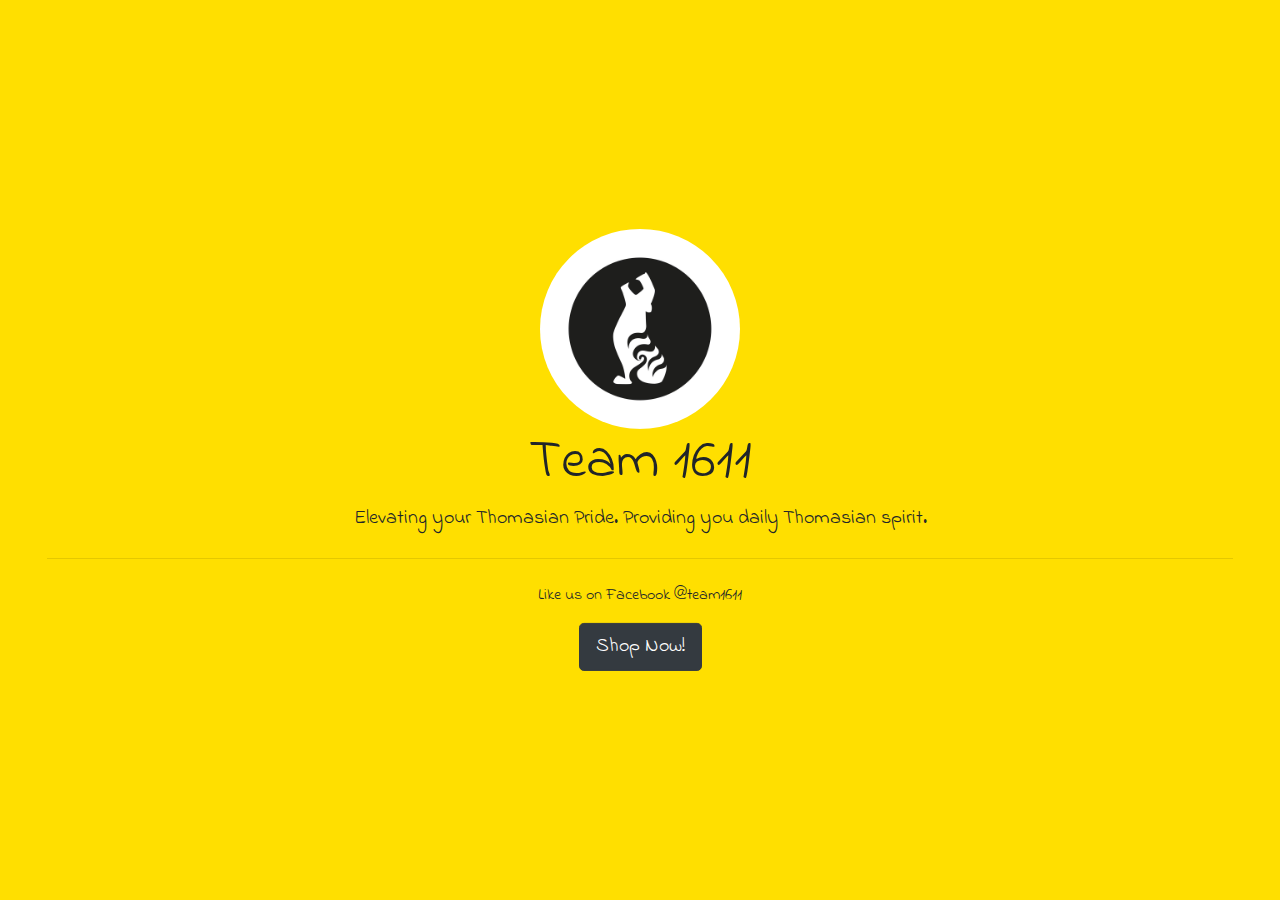
<file: index.html>
<!DOCTYPE html>
<html lang="en">
<head>
	<meta charset="utf-8">
	<meta name="viewport" content="width=device-width, initial-scale=1, shrink-to-fit=no, maximum-scale=1.0">
	<meta http-equiv="X-UA-Compatible" content="IE=Edge">

	<title>Team 1611</title>

	<link rel="icon" href="assets/images/logo.png" type="image/gif">


	<!-- google fonts -->
	<link href="https://fonts.googleapis.com/css?family=Indie+Flower|Permanent+Marker" rel="stylesheet"> 


	<!-- styles -->
	<link rel="stylesheet" type="text/css" href="assets/css/bootstrap.min.css">
	<link rel="stylesheet" type="text/css" href="assets/css/animate.css">
	<link rel="stylesheet" type="text/css" href="assets/css/style.css">

	<!-- Scripts -->
	<script type="text/javascript" src="assets/js/jquery-3.3.1.min.js"></script>
	<script src="https://cdnjs.cloudflare.com/ajax/libs/popper.js/1.14.3/umd/popper.min.js" integrity="sha384-ZMP7rVo3mIykV+2+9J3UJ46jBk0WLaUAdn689aCwoqbBJiSnjAK/l8WvCWPIPm49" crossorigin="anonymous"></script>
	<script type="text/javascript" src="assets/js/bootstrap.min.js"></script>
</head>
<body>
	
	 <div class="container-fluid">
	 	<div class="row rowlanding">	
	 		<div class="col-lg-12 col-md-12 col-sm-12">
	 		
		 		<div class="jumbotron landingpage animated fadeIn">
		 		  
		 		  <img class="landinglogo" src="assets/images/logo.png">
				  
				  <h1 class="display-4">Team 1611</h1>
				  <p class="lead">Elevating your Thomasian Pride. Providing you daily Thomasian spirit.</p>
				  <hr class="my-4">
				  <p>Like us on Facebook @team1611</p>
				  <a class="btn btn-dark btn-lg" href="homepage.html" role="button">Shop Now!</a>
				</div> <!-- end of jumbotron -->
	 
	 		</div>

	 	</div> <!-- end of row -->

	 	

	 </div>
			      

</body>
</html>
</file>
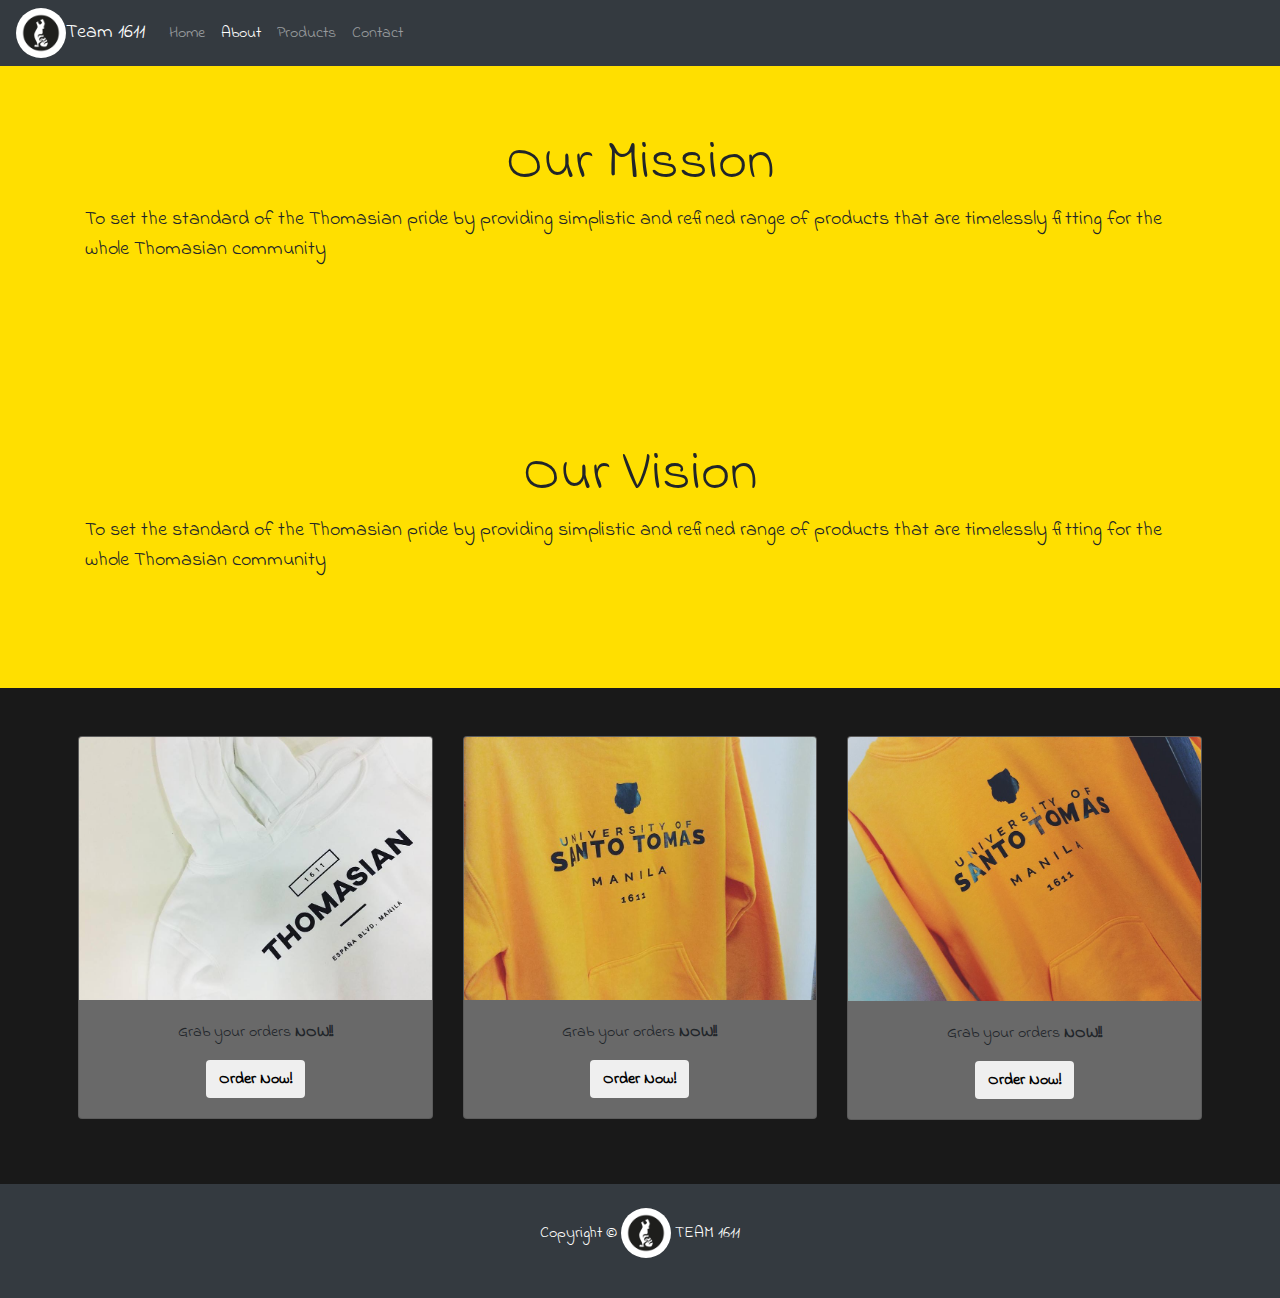
<file: aboutpage.html>
<!DOCTYPE html>
<html lang="en">
<head>
	<meta charset="utf-8">
	<meta name="viewport" content="width=device-width, initial-scale=1, shrink-to-fit=no, maximum-scale=1.0">
	<meta http-equiv="X-UA-Compatible" content="IE=Edge">
	
	<title>About Us</title>

	<link rel="icon" href="assets/images/logo.png" type="image/gif">

	<!-- google fonts -->
	<link href="https://fonts.googleapis.com/css?family=Indie+Flower|Permanent+Marker" rel="stylesheet">

	<!-- fontawesome -->
	<link rel="stylesheet" href="https://use.fontawesome.com/releases/v5.3.1/css/all.css" integrity="sha384-mzrmE5qonljUremFsqc01SB46JvROS7bZs3IO2EmfFsd15uHvIt+Y8vEf7N7fWAU" crossorigin="anonymous">

	<!-- styles -->
	<link rel="stylesheet" type="text/css" href="assets/css/bootstrap.min.css">
	<link rel="stylesheet" type="text/css" href="assets/css/animate.css">
	<link rel="stylesheet" type="text/css" href="assets/css/styleabout.css">

	<!-- Scripts -->
	<script type="text/javascript" src="assets/js/jquery-3.3.1.min.js"></script>
	<script src="https://cdnjs.cloudflare.com/ajax/libs/popper.js/1.14.3/umd/popper.min.js" integrity="sha384-ZMP7rVo3mIykV+2+9J3UJ46jBk0WLaUAdn689aCwoqbBJiSnjAK/l8WvCWPIPm49" crossorigin="anonymous"></script>
	<script type="text/javascript" src="assets/js/bootstrap.min.js"></script>
</head>

<body>

	<nav class="navbar navbar-expand-lg navbar-dark bg-dark">

  		<img class="aboutlogo" src="assets/images/logo.png">

  		<a class="navbar-brand" href="index.html">Team 1611</a>

		<button class="navbar-toggler" type="button" data-toggle="collapse" data-target="#navbarSupportedContent" aria-controls="navbarSupportedContent" aria-expanded="false" aria-label="Toggle navigation">
		<span class="navbar-toggler-icon"></span>
		</button>
		

  		<div class="collapse navbar-collapse" id="navbarSupportedContent">
   
   			 <ul class="navbar-nav mr-auto">
      
			      <li class="nav-item">
			        <a class="nav-link" href="homepage.html">Home <span class="sr-only">(current)</span></a>
			      </li>
			      
			      <li class="nav-item active">
			        <a class="nav-link" href="aboutpage.html">About</a>
			      </li>

			      <li class="nav-item">
			        <a class="nav-link" href="gallerypage.html">Products</a>
			      </li>
			      
			      <li class="nav-item">
			        <a class="nav-link" href="contactpage.html">Contact</a>
			      
			      </li>
			   
			   </ul>

			   <ul class="navbar-nav ml-auto">

			   		<li class="nav-item">
			   		 	<a class="nav-link" href="https://www.facebook.com/team1611"><i class="fab fa-facebook"></i>
			   		 	</a>	 
			   		</li>	

			   		<li class="nav-item">
			   		 	<a class="nav-link" href="https://www.instagram.com/louieclaravall"><i class="fab fa-instagram"></i>
			   		 	</a>	 
			   		</li>	



			   </ul>
  		</div>
			     
	 </nav>

	 <div class="container-fluid">
	 	
	 	<div class="row rowabout">
	 		<div class="col-lg-12 col-md-12 col-sm-12">
	 			
	 		<div class="jumbotron missionpage animated fadeInLeft jumbotron-fluid">
				  <div class="container">
				    <h1 class="display-4 text-center">Our Mission</h1>
				    <p class="lead">To set the standard of the Thomasian pride by providing simplistic and refined range of products that are timelessly fitting for the whole Thomasian community</p>
				  </div>
			</div> <!-- end of jumbotron -->

	 		</div>	<!-- end of column -->

	 	</div> <!-- end of rowabout -->
		 

	 	<div class="row rowabout">
	 		<div class="col-lg-12 col-md-12 col-sm-12">
	 			
	 		<div class="jumbotron missionpage animated fadeInRight jumbotron-fluid">
				  <div class="container">
				    <h1 class="display-4 text-center">Our Vision</h1>
				    <p class="lead">To set the standard of the Thomasian pride by providing simplistic and refined range of products that are timelessly fitting for the whole Thomasian community</p>
				  </div>
			</div> <!-- end of jumbotron -->

	 		</div>	<!-- end of column -->

	 	</div> <!-- end of rowabout -->
	 	
	
	 	<div class="row m-5 rowgallery">

	 		<div class="col-lg-4 col-md-12 col-sm-12 pb-3">
 			
	 			<div class="card animated fadeInLeft">
				  <img class="card-img-top" src="assets/images/gallery1.jpg" alt="Card image cap">
				  <div class="card-body text-center mx-auto">
				    <p class="card-text text-center">Grab your orders <strong>NOW!!</strong></p>
				    <button class="btn"><strong>Order Now!</strong></button>
				  </div>
				</div>
	 		</div> <!-- end of column -->	

	 		<div class="col-lg-4 col-md-12 col-sm-12 pb-3">
	 			<div class="card animated fadeInUp">
				  <img class="card-img-top" src="assets/images/gallery2.jpg" alt="Card image cap">
				  <div class="card-body text-center mx-auto">
				    <p class="card-text text-center">Grab your orders <strong>NOW!!</strong></p>
				    <button class="btn"><strong>Order Now!</strong></button>
				  </div>
				</div>
	 		</div> <!-- end of column -->	

	 		<div class="col-lg-4 col-md-12 col-sm-12 pb-3">
	 			<div class="card animated fadeInRight">
				  <img class="card-img-top img-fluid" src="assets/images/gallery3.jpg" alt="Card image cap">
				  <div class="card-body text-center mx-auto">
				    <p class="card-text text-center">Grab your orders <strong>NOW!!</strong></p>
				    <button class="btn"><strong>Order Now!</strong></button>
				  </div>
				</div>
	 		</div> <!-- end of column -->	
	 	</div> <!-- end of row -->
	 </div> <!-- end of container-fluid -->	


	<footer class="page-footer bg-dark text-center text-white  py-4">
		<p>Copyright &copy; <img class="aboutlogo" src="assets/images/logo.png"> TEAM 1611 </p>
	</footer>



	 			













</body>
</html>
</file>
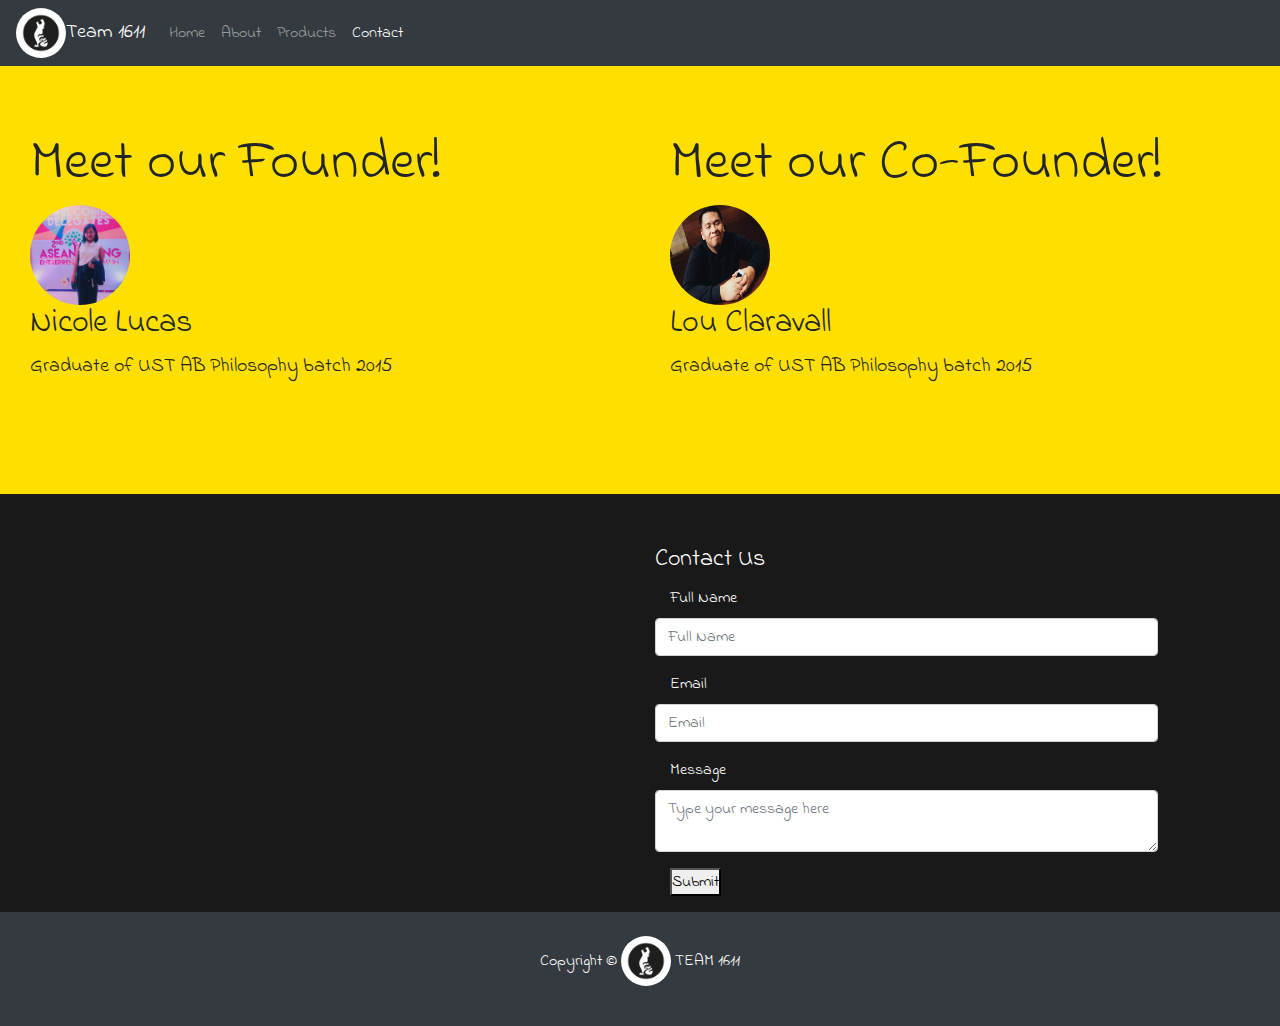
<file: contactpage.html>
<!DOCTYPE html>
<html lang="en">
<head>
	<meta charset="utf-8">
	<meta name="viewport" content="width=device-width, initial-scale=1, shrink-to-fit=no, maximum-scale=1.0">
	<meta http-equiv="X-UA-Compatible" content="IE=Edge">
	
	<title>Contact Us</title>

	<link rel="icon" href="assets/images/logo.png" type="image/gif">

	<!-- google fonts -->
	<link href="https://fonts.googleapis.com/css?family=Indie+Flower|Permanent+Marker" rel="stylesheet">

	<!-- fontawesome -->
	<link rel="stylesheet" href="https://use.fontawesome.com/releases/v5.3.1/css/all.css" integrity="sha384-mzrmE5qonljUremFsqc01SB46JvROS7bZs3IO2EmfFsd15uHvIt+Y8vEf7N7fWAU" crossorigin="anonymous">

	<!-- styles -->
	<link rel="stylesheet" type="text/css" href="assets/css/bootstrap.min.css">
	<link rel="stylesheet" type="text/css" href="assets/css/animate.css">
	<link rel="stylesheet" type="text/css" href="assets/css/stylecontact.css">

	<!-- Scripts -->
	<script type="text/javascript" src="assets/js/jquery-3.3.1.min.js"></script>
	<script src="https://cdnjs.cloudflare.com/ajax/libs/popper.js/1.14.3/umd/popper.min.js" integrity="sha384-ZMP7rVo3mIykV+2+9J3UJ46jBk0WLaUAdn689aCwoqbBJiSnjAK/l8WvCWPIPm49" crossorigin="anonymous"></script>
	<script type="text/javascript" src="assets/js/bootstrap.min.js"></script>

</head>

<body>
	<nav class="navbar navbar-expand-lg navbar-dark bg-dark">

  		<img class="contactlogo" src="assets/images/logo.png">

  		<a class="navbar-brand" href="index.html">Team 1611</a>

		<button class="navbar-toggler" type="button" data-toggle="collapse" data-target="#navbarSupportedContent" aria-controls="navbarSupportedContent" aria-expanded="false" aria-label="Toggle navigation">
		<span class="navbar-toggler-icon"></span>
		</button>
		

  		<div class="collapse navbar-collapse" id="navbarSupportedContent">
   
   			 <ul class="navbar-nav mr-auto">
      
			      <li class="nav-item">
			        <a class="nav-link" href="homepage.html">Home <span class="sr-only">(current)</span></a>
			      </li>
			      
			      <li class="nav-item">
			        <a class="nav-link" href="aboutpage.html">About</a>
			      </li>

			      <li class="nav-item">
			        <a class="nav-link" href="gallerypage.html">Products</a>
			      </li>
			      
			      <li class="nav-item active">
			        <a class="nav-link" href="contactpage.html">Contact</a>
			      
			      </li>
			   
			   </ul>

			   <ul class="navbar-nav ml-auto">

			   		<li class="nav-item">
			   		 	<a class="nav-link" href="https://www.facebook.com/team1611"><i class="fab fa-facebook"></i>
			   		 	</a>	 
			   		</li>	

			   		<li class="nav-item">
			   		 	<a class="nav-link" href="https://www.instagram.com/louieclaravall"><i class="fab fa-instagram"></i>
			   		 	</a>	 
			   		</li>	



			   </ul>
  		</div>
			     
	 </nav>

	 <div class="container-fluid">
	 	
	 	<div class="row rowcontact">
	 		<div class="col-lg-6 col-md-12 col-sm-12">
	 			
		 		<div class="jumbotron contactpage animated fadeInDown jumbotron-fluid">
					  <div class="container">
					    <h1 class="display-4">Meet our Founder!</h1>
					    	<img class="img-founder" src="assets/images/founder.jpg">
					    	<h2>Nicole Lucas</h2>
					    	
					    	<p class="lead">Graduate of UST AB Philosophy batch 2015</p>
					  </div>
					    	
					    
				</div> <!-- end of jumbotron -->

	 		</div>	<!-- end of column -->
				    
			<div class="col-lg-6 col-md-12 col-sm-12">
	 			
		 		<div class="jumbotron contactpage animated fadeInDown jumbotron-fluid">
					  <div class="container">
					    <h1 class="display-4">Meet our Co-Founder!</h1>
					    	<img class="img-cofounder" src="assets/images/cofounder.jpg">
					    	<h2>Lou Claravall</h2>
					    	
					    	<p class="lead">Graduate of UST AB Philosophy batch 2015</p>
					  </div>
					    	
					    
				</div> <!-- end of jumbotron -->

	 		</div>	<!-- end of column -->	    	
				    
	 	</div> <!-- end of rowabout -->


      <div class="row contact-row">
        <div class="col-lg-1"></div>

        <div class="col-lg-5 col-md-12 col-sm-12 mt-5">
        	<iframe class="map" src="https://www.google.com/maps/embed?pb=!1m14!1m8!1m3!1d482.55142351663767!2d121.043183!3d14.6325737!3m2!1i1024!2i768!4f13.1!3m3!1m2!1s0x3397b7afe6a39331%3A0xd367e6dc5e274032!2sCaswynn+Building%2C+134+Timog+Ave%2C+Diliman%2C+Quezon+City%2C+Metro+Manila!5e0!3m2!1sen!2sph!4v1537354084267" height="300" frameborder="0" style="border:0" allowfullscreen></iframe>


        </div> <!-- for the google map -->

        
        <div class="col-lg-5 col-md-12 col-sm-12 mt-5">
          <form class="form-horizontal">
            <legend>Contact Us </legend>
            <div class="form-group">
              <label class="col-lg-4" for="fullname">Full Name </label>
              <input id="fullname" name="fullname" placeholder="Full Name" class="form-control" type="text">
            </div>

            <div class="form-group">
            	<label class="col-lg-4" for="email">Email</label>
            	<input id="email" name="email" placeholder="Email" class="form-control" type="email">
            </div>

            <div class="form-group">
            	<label class="col-lg-4" for="message">Message</label>
            	<textarea class="form-control" id="message" name="message" placeholder="Type your message here"></textarea>
            </div>

            <div class="form-group">
            	<div class="col-lg-4">
            		<button class="submit" name="submit" class="btn btn-outline-primary">Submit</button>
            	</div>
            </div>

          </form>
        </div><!-- for the contact form -->
        
        <div class="col-lg-1"></div>  

      </div> <!-- end of row -->  
 	
	 </div> <!-- end of container -->



	 <footer class="page-footer bg-dark text-center text-white  py-4">
		<p>Copyright &copy; <img class="contactlogo" src="assets/images/logo.png"> TEAM 1611 </p>
	</footer>




















</body>
</html>
</file>
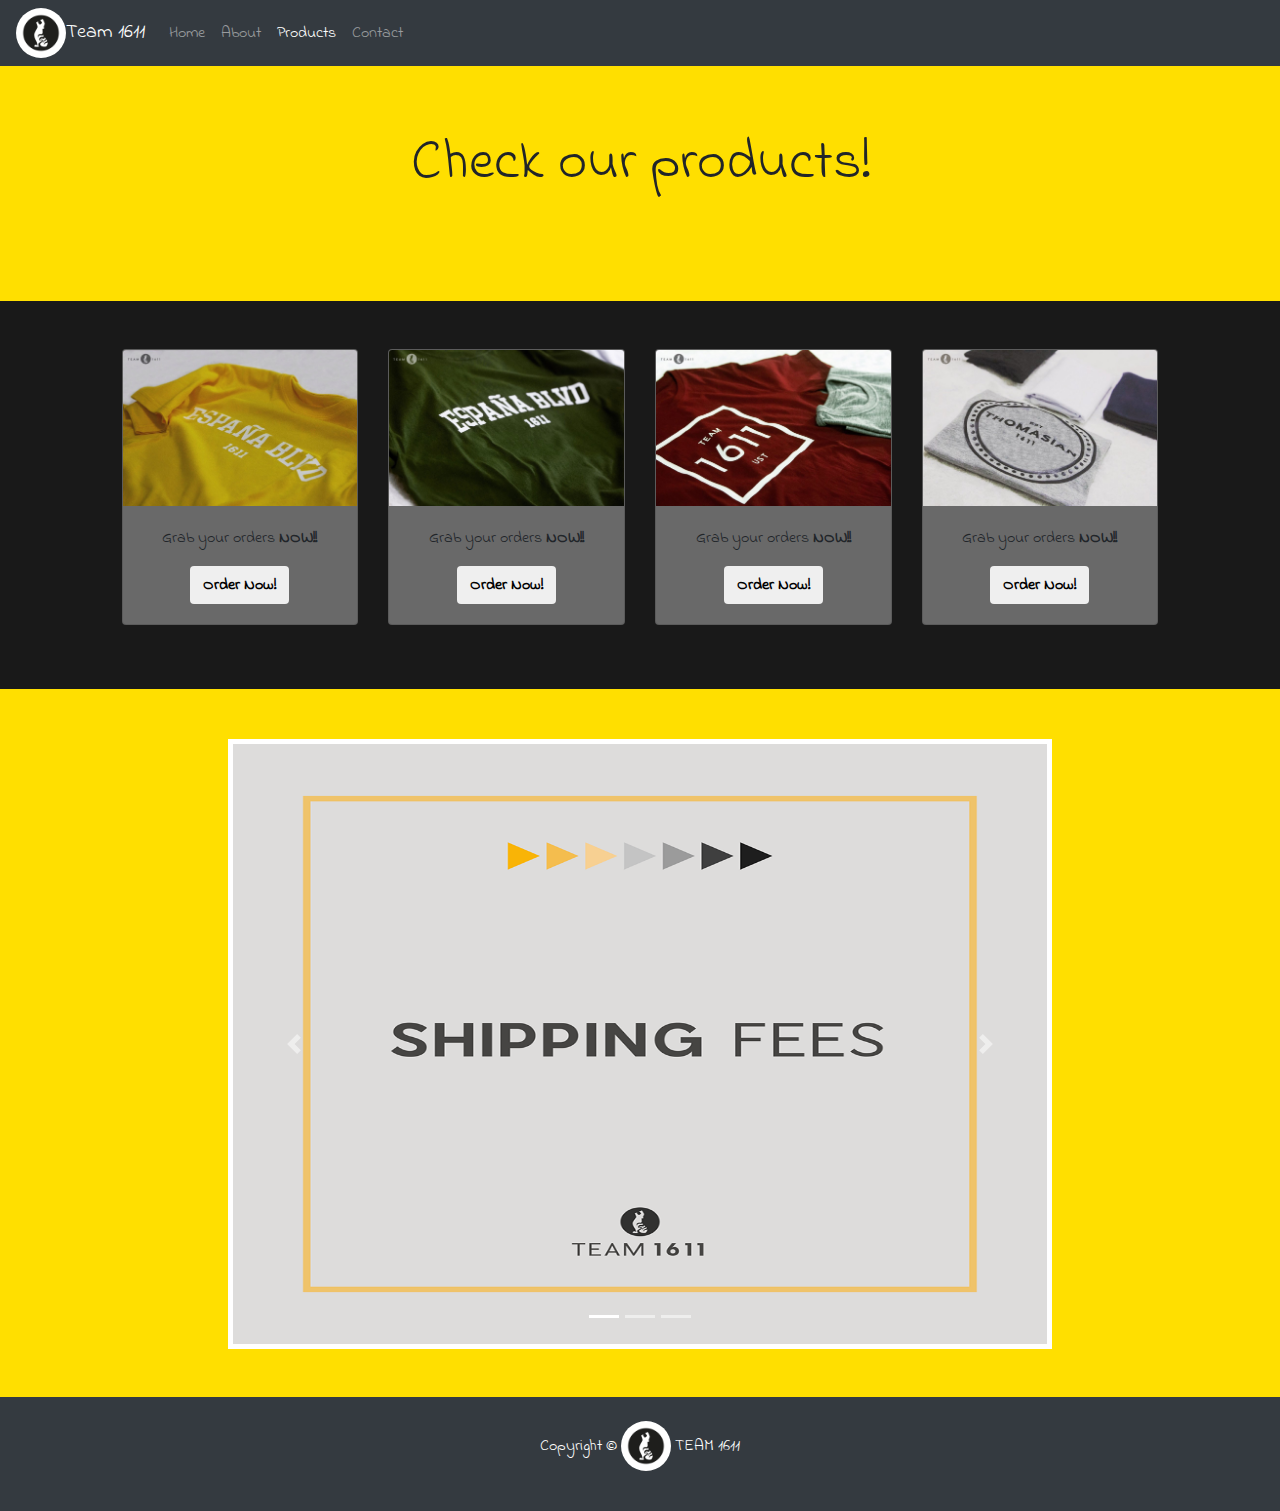
<file: gallerypage.html>
<!DOCTYPE html>
<html lang="en">
<head>
	<meta charset="utf-8">
	<meta name="viewport" content="width=device-width, initial-scale=1, shrink-to-fit=no, maximum-scale=1.0">
	<meta http-equiv="X-UA-Compatible" content="IE=Edge">
	
	<title>Products</title>

	<link rel="icon" href="assets/images/logo.png" type="image/gif">

	<!-- google fonts -->
	<link href="https://fonts.googleapis.com/css?family=Indie+Flower|Permanent+Marker" rel="stylesheet">

	<!-- fontawesome -->
	<link rel="stylesheet" href="https://use.fontawesome.com/releases/v5.3.1/css/all.css" integrity="sha384-mzrmE5qonljUremFsqc01SB46JvROS7bZs3IO2EmfFsd15uHvIt+Y8vEf7N7fWAU" crossorigin="anonymous">

	<!-- styles -->
	<link rel="stylesheet" type="text/css" href="assets/css/bootstrap.min.css">
	<link rel="stylesheet" type="text/css" href="assets/css/animate.css">
	<link rel="stylesheet" type="text/css" href="assets/css/lightbox.css">
	<link rel="stylesheet" type="text/css" href="assets/css/stylegallery.css">

	<!-- Scripts -->
	<script type="text/javascript" src="assets/js/jquery-3.3.1.min.js"></script>
	<script src="https://cdnjs.cloudflare.com/ajax/libs/popper.js/1.14.3/umd/popper.min.js" integrity="sha384-ZMP7rVo3mIykV+2+9J3UJ46jBk0WLaUAdn689aCwoqbBJiSnjAK/l8WvCWPIPm49" crossorigin="anonymous"></script>
	<script type="text/javascript" src="assets/js/bootstrap.min.js"></script>
</head>

<body>

	<nav class="navbar navbar-expand-lg navbar-dark bg-dark">

  		<img class="gallerylogo" src="assets/images/logo.png">

  		<a class="navbar-brand" href="index.html"> Team 1611</a>

		<button class="navbar-toggler" type="button" data-toggle="collapse" data-target="#navbarSupportedContent" aria-controls="navbarSupportedContent" aria-expanded="false" aria-label="Toggle navigation">
		<span class="navbar-toggler-icon"></span>
		</button>
		

  		<div class="collapse navbar-collapse" id="navbarSupportedContent">
   
   			 <ul class="navbar-nav mr-auto">
      
			      <li class="nav-item">
			        <a class="nav-link" href="homepage.html">Home <span class="sr-only">(current)</span></a>
			      </li>
			      
			      <li class="nav-item">
			        <a class="nav-link" href="aboutpage.html">About</a>
			      </li>

			      <li class="nav-item active">
			        <a class="nav-link" href="gallerypage.html">Products</a>
			      </li>
			      
			      <li class="nav-item">
			        <a class="nav-link" href="contactpage.html">Contact</a>
			      
			      </li>
			   
			   </ul>

			   <ul class="navbar-nav ml-auto">

			   		<li class="nav-item">
			   		 	<a class="nav-link" href="https://www.facebook.com/team1611"><i class="fab fa-facebook"></i>
			   		 	</a>	 
			   		</li>	

			   		<li class="nav-item">
			   		 	<a class="nav-link" href="https://www.instagram.com/louieclaravall"><i class="fab fa-instagram"></i>
			   		 	</a>	 
			   		</li>	
			   </ul>
  		</div>
			     
	 </nav>

	 <div class="container-fluid">

	 	<div class="row rowgallery">
	 		<div class="col-lg-12 col-md-12 col-sm-12">
	 			
	 			<div class="jumbotron jumbotron-1 jumbotron-fluid">
				  <div class="container">
				    <h1 class="display-4 text-center animated tada infinite">Check our products!</h1>
				    <!-- <p class="lead text-center">This is a modified jumbotron that occupies the entire horizontal space of its parent.</p> -->
				  </div>
				</div>	

	 		</div>	

	 	</div> <!-- end of row -->

	 	<div class="row row-product">
	 		<div class="col-lg-1"></div>
	 		<div class="col-lg-10">
	 			
	 			<div class="row mt-5 mb-5">
	 				
	 				<div class="col-lg-3 pb-3">
	 					<div class="card card-bg animated fadeInLeft">
						  <img class="card-img-top img-fluid" src="assets/images/product1.jpg" alt="Card image cap">
						  <div class="card-body text-center mx-auto">
						    <p class="card-text text-center">Grab your orders <strong>NOW!!</strong></p>
						    <button class="btn"><strong>Order Now!</strong></button>
						  </div>
						</div>
	 				</div>

	 				<div class="col-lg-3 pb-3">
	 					<div class="card card-bg animated fadeInUp">
						  <img class="card-img-top img-fluid" src="assets/images/product2.jpg" alt="Card image cap">
						  <div class="card-body text-center mx-auto">
						    <p class="card-text text-center">Grab your orders <strong>NOW!!</strong></p>
						    <button class="btn"><strong>Order Now!</strong></button>
						  </div>
						</div>
	 				</div>

	 				<div class="col-lg-3 pb-3">
	 					<div class="card card-bg animated fadeInDown">
						  <img class="card-img-top img-fluid" src="assets/images/product3.jpg" alt="Card image cap">
						  <div class="card-body text-center mx-auto">
						    <p class="card-text text-center">Grab your orders <strong>NOW!!</strong></p>
						    <button class="btn"><strong>Order Now!</strong></button>
						  </div>
						</div>
	 				</div>

	 				<div class="col-lg-3">
	 					<div class="card card-bg animated fadeInRight">
						  <img class="card-img-top img-fluid" src="assets/images/product4.jpg" alt="Card image cap">
						
						  <div class="card-body text-center mx-auto">
						    <p class="card-text text-center">Grab your orders <strong>NOW!!</strong></p>
						    <button class="btn"><strong>Order Now!</strong></button>
						  </div>
						</div>
	 				</div>
	 				
	 			</div>

	 			
	 		</div>	<!-- end of col-lg-10 -->
	 			
	 		
	 		<div class="col-lg-1"></div>
	 	</div> <!-- end of row -->

	 	<div class="row anouncment">
	 		<div class="col-lg-2"></div>
	 		<div class="col-lg-8">
	 			
	 			<div id="carouselExampleIndicators" class="carousel slide mx-auto mb-5 animated fadeInUp" data-ride="carousel">
					  <ol class="carousel-indicators">
					    <li data-target="#carouselExampleIndicators" data-slide-to="0" class="active"></li>
					    <li data-target="#carouselExampleIndicators" data-slide-to="1"></li>
					    <li data-target="#carouselExampleIndicators" data-slide-to="2"></li>
					  </ol>
  				
  				<div class="carousel-inner carouselhome">
    				
    				<div class="carousel-item slider active">
      					<img class="d-block w-100" src="assets/images/detail1.png" alt="First slide">
    				</div>
    
    				<div class="carousel-item slider">
      					<img class="d-block w-100" src="assets/images/detail2.png" alt="Second slide">
    				</div>
    
    				<div class="carousel-item slider">
      					<img class="d-block w-100" src="assets/images/detail3.png" alt="Third slide">
    				</div>

    				<div class="carousel-item slider">
      					<img class="d-block w-100" src="assets/images/detail3.png" alt="Third slide">
    				</div>

  				</div>

					<a class="carousel-control-prev" href="#carouselExampleIndicators" role="button" data-slide="prev">
					    <span class="carousel-control-prev-icon" aria-hidden="true"></span>
					    <span class="sr-only">Previous</span>
					</a>
  					<a class="carousel-control-next" href="#carouselExampleIndicators" role="button" data-slide="next">
					    <span class="carousel-control-next-icon" aria-hidden="true"></span>
					    <span class="sr-only">Next</span>
  					</a>
				</div> <!-- end of carousel -->


		            
	 	
	 		</div>
	 		<div class="col-lg-2"></div>


	 	</div>
	  </div> <!-- end of container-fluid -->
	 			


	 <footer class="page-footer bg-dark text-center text-white  py-4">
		<p>Copyright &copy; <img class="gallerylogo" src="assets/images/logo.png"> TEAM 1611 </p>
	</footer>

	 	


</body>
</html>
</file>
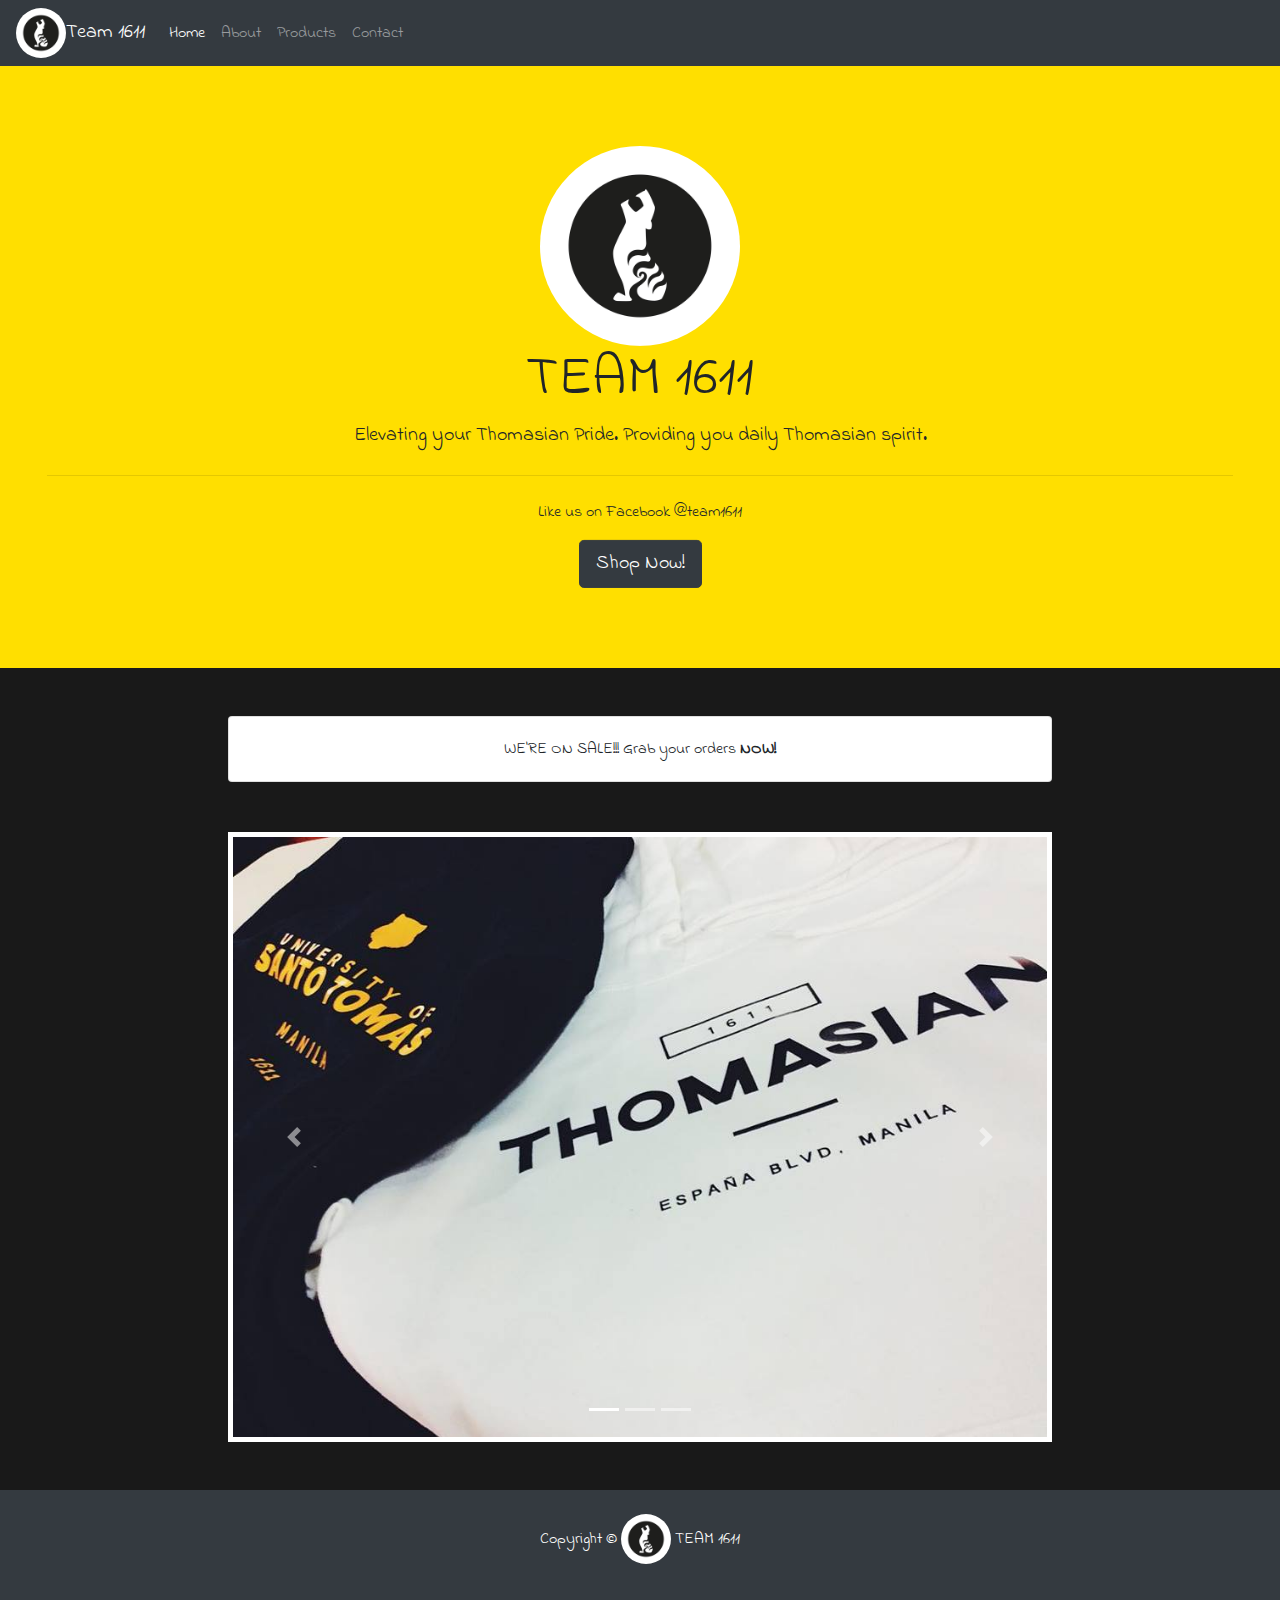
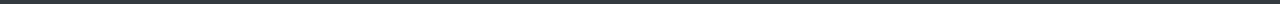
<file: homepage.html>
<!DOCTYPE html>
<html lang="en">
<head>
	<meta charset="utf-8">
	<meta name="viewport" content="width=device-width, initial-scale=1, shrink-to-fit=no, maximum-scale=1.0">
	<meta http-equiv="X-UA-Compatible" content="IE=Edge">

	<title>Team 1611</title>

	<link rel="icon" href="assets/images/logo.png" type="image/gif">

	<!-- google fonts -->
	<link href="https://fonts.googleapis.com/css?family=Indie+Flower|Permanent+Marker" rel="stylesheet">


	<!-- fontawesome -->
	<link rel="stylesheet" href="https://use.fontawesome.com/releases/v5.3.1/css/all.css" integrity="sha384-mzrmE5qonljUremFsqc01SB46JvROS7bZs3IO2EmfFsd15uHvIt+Y8vEf7N7fWAU" crossorigin="anonymous">

	<!-- styles -->
	<link rel="stylesheet" type="text/css" href="assets/css/bootstrap.min.css">
	<link rel="stylesheet" type="text/css" href="assets/css/animate.css">
	<link rel="stylesheet" type="text/css" href="assets/css/stylehomepage.css">

	<!-- Scripts -->
	<script type="text/javascript" src="assets/js/jquery-3.3.1.min.js"></script>
	<script src="https://cdnjs.cloudflare.com/ajax/libs/popper.js/1.14.3/umd/popper.min.js" integrity="sha384-ZMP7rVo3mIykV+2+9J3UJ46jBk0WLaUAdn689aCwoqbBJiSnjAK/l8WvCWPIPm49" crossorigin="anonymous"></script>
	<script type="text/javascript" src="assets/js/bootstrap.min.js"></script>
</head>
<body>
	<nav class="navbar navbar-expand-lg navbar-dark bg-dark">

  		<img class="homelogo" src="assets/images/logo.png">

  		<a class="navbar-brand" href="index.html"> Team 1611</a>

		<button class="navbar-toggler" type="button" data-toggle="collapse" data-target="#navbarSupportedContent" aria-controls="navbarSupportedContent" aria-expanded="false" aria-label="Toggle navigation">
		<span class="navbar-toggler-icon"></span>
		</button>
		

  		<div class="collapse navbar-collapse" id="navbarSupportedContent">
   
   			 <ul class="navbar-nav mr-auto">
      
			      <li class="nav-item active">
			        <a class="nav-link" href="homepage.html">Home <span class="sr-only">(current)</span></a>
			      </li>
			      
			      <li class="nav-item">
			        <a class="nav-link" href="aboutpage.html">About</a>
			      </li>

			      <li class="nav-item">
			        <a class="nav-link" href="gallerypage.html">Products</a>
			      </li>
			      
			      <li class="nav-item">
			        <a class="nav-link" href="contactpage.html">Contact</a>
			      
			      </li>
			   
			   </ul>

			   <ul class="navbar-nav ml-auto">

			   		<li class="nav-item">
			   		 	<a class="nav-link" href="https://www.facebook.com/team1611"><i class="fab fa-facebook"></i>
			   		 	</a>	 
			   		</li>	

			   		<li class="nav-item">
			   		 	<a class="nav-link" href="https://www.instagram.com/louieclaravall"><i class="fab fa-instagram"></i>
			   		 	</a>	 
			   		</li>	



			   </ul>
  		</div>
			     
	 </nav>


	 <div class="container-fluid">
	 	<div class="row rowhome">	
	 		<div class="col-lg-12 col-md-12 col-sm-12">
	 		
	 		<div class="jumbotron homepage animated fadeIn">
	 		  
	 		  <img class="homepagelogo" src="assets/images/logo.png">

			  <h1 class="display-4">TEAM 1611</h1>
			  <p class="lead">Elevating your Thomasian Pride. Providing you daily Thomasian spirit.</p>
			  <hr class="my-4">
			  <p>Like us on Facebook @team1611</p>
			  <a class="btn btn-dark btn-lg" href="gallerypage.html" role="button">Shop Now!</a>
			</div>
	 
	 		</div>
	 	</div> <!-- end of row -->	

	 	<div class="row rowcarousel">
			<div class="col-lg-2"></div>	 	
	 		<div class="col-lg-8 col-md-12 col-sm-12">

	 			<div class="card animated zoomIn mt-5">
				  <div class="card-body text-center animated flash infinite">
				    WE'RE ON SALE!!! Grab your orders <strong>NOW!</strong>
				  </div>
				</div>
	 			
	 			<div id="carouselExampleIndicators" class="carousel slide mx-auto mb-5 animated fadeInUp" data-ride="carousel">
					  <ol class="carousel-indicators">
					    <li data-target="#carouselExampleIndicators" data-slide-to="0" class="active"></li>
					    <li data-target="#carouselExampleIndicators" data-slide-to="1"></li>
					    <li data-target="#carouselExampleIndicators" data-slide-to="2"></li>
					  </ol>
  				
  				<div class="carousel-inner carouselhome">
    				
    				<div class="carousel-item slider active">
      					<img class="d-block w-100" src="assets/images/carousel1.png" alt="First slide">
    				</div>
    
    				<div class="carousel-item slider">
      					<img class="d-block w-100" src="assets/images/carousel2.png" alt="Second slide">
    				</div>
    
    				<div class="carousel-item slider">
      					<img class="d-block w-100" src="assets/images/carousel3.png" alt="Third slide">
    				</div>
  				</div>

					<a class="carousel-control-prev" href="#carouselExampleIndicators" role="button" data-slide="prev">
					    <span class="carousel-control-prev-icon" aria-hidden="true"></span>
					    <span class="sr-only">Previous</span>
					</a>
  					<a class="carousel-control-next" href="#carouselExampleIndicators" role="button" data-slide="next">
					    <span class="carousel-control-next-icon" aria-hidden="true"></span>
					    <span class="sr-only">Next</span>
  					</a>
				</div> <!-- end of carousel -->
	 		</div> <!-- end of column -->
	 		<div class="col-lg-2"></div>

	 	</div> <!-- end of row -->

	 	<!-- <div class="row">
	 		
	
	 		






















	 	</div> -->

	 	
	 	


	 </div> <!-- end of container -->
			      




	<footer class="page-footer bg-dark text-center text-white  py-4">
		<p>Copyright &copy; <img class="homelogo" src="assets/images/logo.png"> TEAM 1611 </p>
	</footer>

</body>
</html>
</file>
<file: assets/css/style.css>
* {
	margin: 0;
	padding: 0;
	box-sizing: border-box;
	font-family: 'Indie Flower', cursive;
}



.rowlanding {
	background: #FFDF00;
	height: 100vh;
	width: 100vw;	
}

.landingpage {
	background: transparent;
	text-align: center;
	position: relative;
	top: 50%;
	left: 50%;
	transform: translate(-50%, -50%);
	animation-delay: 1s;
}

.landinglogo {
	height: 200px;
	border-radius: 100%;
}
</file>
<file: assets/css/styleabout.css>
* {
	margin: 0;
	padding: 0;
	box-sizing: border-box;
	font-family: 'Indie Flower', cursive;
	/*font-family: 'Permanent Marker', cursive;*/
}

body {
	background: #191919;
}

.aboutlogo {
	height: 50px;
	border-radius: 100%;
}

.rowabout {
	background: #FFDF00;
	background-attachment: fixed;
	background-repeat: no-repeat;

}

.missionpage {
	background: transparent;

}

.card {
	background-color: #696969;
}



/*.img-3 {
	height: 269.5px;
}
*/
</file>
<file: assets/css/stylecontact.css>
* {
	margin: 0;
	padding: 0;
	box-sizing: border-box;
	font-family: 'Indie Flower', cursive;
	/*font-family: 'Permanent Marker', cursive;*/
}

.contactlogo {
	height: 50px;
	border-radius: 100%
}

.contactpage {
	background: transparent;
}

.rowcontact {
	background: #FFDF00;
	background-attachment: fixed;
	background-repeat: no-repeat;

}

.img-founder {
	height: 100px;
	width: 100px;
	border-radius: 100%;

}

.img-cofounder {
	height: 100px;
	width: 100px;
	border-radius: 100%;	
}

.contact-row {
	background: #191919;
	color: white;
}

.map {
	width: 100%;
	
}
</file>
<file: assets/css/stylegallery.css>
* {
	margin: 0;
	padding: 0;
	box-sizing: border-box;
	font-family: 'Indie Flower', cursive;
	/*font-family: 'Permanent Marker', cursive;*/
}

.gallerylogo {
	height: 50px;
	border-radius: 100%
}

.rowgallery {
	background: #FFDF00;
	background-attachment: fixed;
	background-repeat: no-repeat;
}

.jumbotron-1 {
	background: transparent;
}

.row-product {
	background: #191919;
}

.card-bg {
	background: #696969;
}

.anouncment {
	background: #FFDF00;
}

.rowcarousel {
	background: #191919;

}

.carousel {
	margin-top: 50px;
	border: 5px solid white;

}

.slider {
	height: 600px;
}

img {
	height: 100%;
}

/*tablet*/
@media only screen and (min-width: 401px) and (max-width: 960px) {
	.slider {
		height: 400px;
	}

	

}

/*phone*/
@media only screen and (max-width: 400px) {
	.slider {
		height: 300px;
	}	
	
}
</file>
<file: assets/css/stylehomepage.css>
* {
	margin: 0;
	padding: 0;
	box-sizing: border-box;
	font-family: 'Indie Flower', cursive;
	/*font-family: 'Permanent Marker', cursive;*/
}

.rowhome {
	background: #FFDF00;
	background-attachment: fixed;
	background-repeat: no-repeat;

}

.homelogo {
	height: 50px;
	border-radius: 100%;
}

.homepage {
	background: transparent;
	text-align: center;
	position: relative;
	top: 50%;
	left: 50%;
	transform: translate(-50%, -50%);
	animation-delay: 1s;
}

.homepagelogo {
	height: 200px;
	border-radius: 100%;
}

.rowcarousel {
	background: #191919;

}

.carousel {
	margin-top: 50px;
	border: 5px solid white;

}

.slider {
	height: 600px;
}



/*tablet*/
@media only screen and (min-width: 401px) and (max-width: 960px) {
	.slider {
		height: 400px;
	}

}

/*phone*/
@media only screen and (max-width: 400px) {
	.slider {
		height: 300px;
	}	
	
}
</file>
